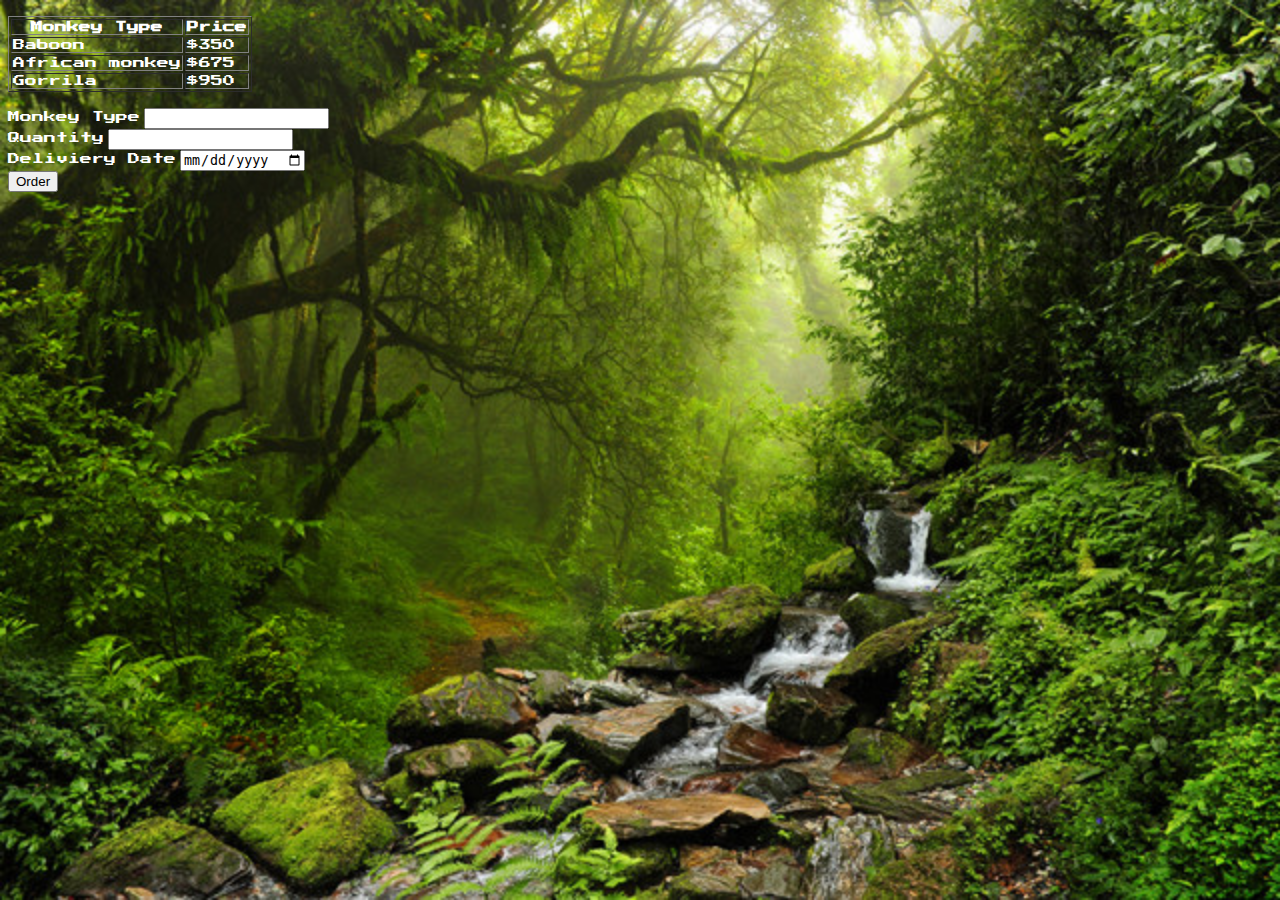
<file: order.html>
<!DOCTYPE html>
<head>
    <title>Monkey - Purchase</title>
    <meta name="description" content ="The monkey is great">
    <link rel="stylesheet" href="style.css">
    <link href="https://fonts.googleapis.com/css2?family=Press+Start+2P&display=swap" rel="stylesheet">

</head>
<body>
    <p>
    <table border ="1">
        <tr>
            <th>Monkey Type</th>
            <th>Price</th>
        </tr>

        <tr>
            <td>Baboon</td>
            <td>$350</td>
        </tr>

        <tr>
            <td>African monkey</td>
            <td>$675</td>
        </tr>

        <tr>
            <td>Gorrila</td>
            <td>$950</td>
        </tr>
    </table>
    </p>
    <p>
    <form>
        <label>Monkey Type</label>
        <input name ="Monkey type"><br>
        <label>Quantity</label>
        <input name ="Quantity"><br>
        <label>Deliviery Date</label>
        <input name ="Deliviery Date" type ="date"><br>
        <button>Order</button>
    </form>
    </p>
</body>
</html>
</file>
<file: style.css>
body{
    background-image: url("jungle.jpg");
    background-repeat: no-repeat;
    background-attachment: fixed;
    background-position: center;
    background-size: cover;
}   
h1{
    color: dodgerblue;
    font-family: "press Start 2P","consolas";
    font-weight: bold;
}
h2{color: white;
    font-family: "press Start 2P","consolas";
    font-size: 18px;

}
th{
    color: white;
    font-family: "press Start 2P","consolas";
    font-size: 12px;
}
td{
    color: white;
    font-family: "press Start 2P","consolas";
    font-size: 12px;
}
label{
    color: white;
    font-family: "press Start 2P","consolas";
    font-size: 12px;
}
</file>
